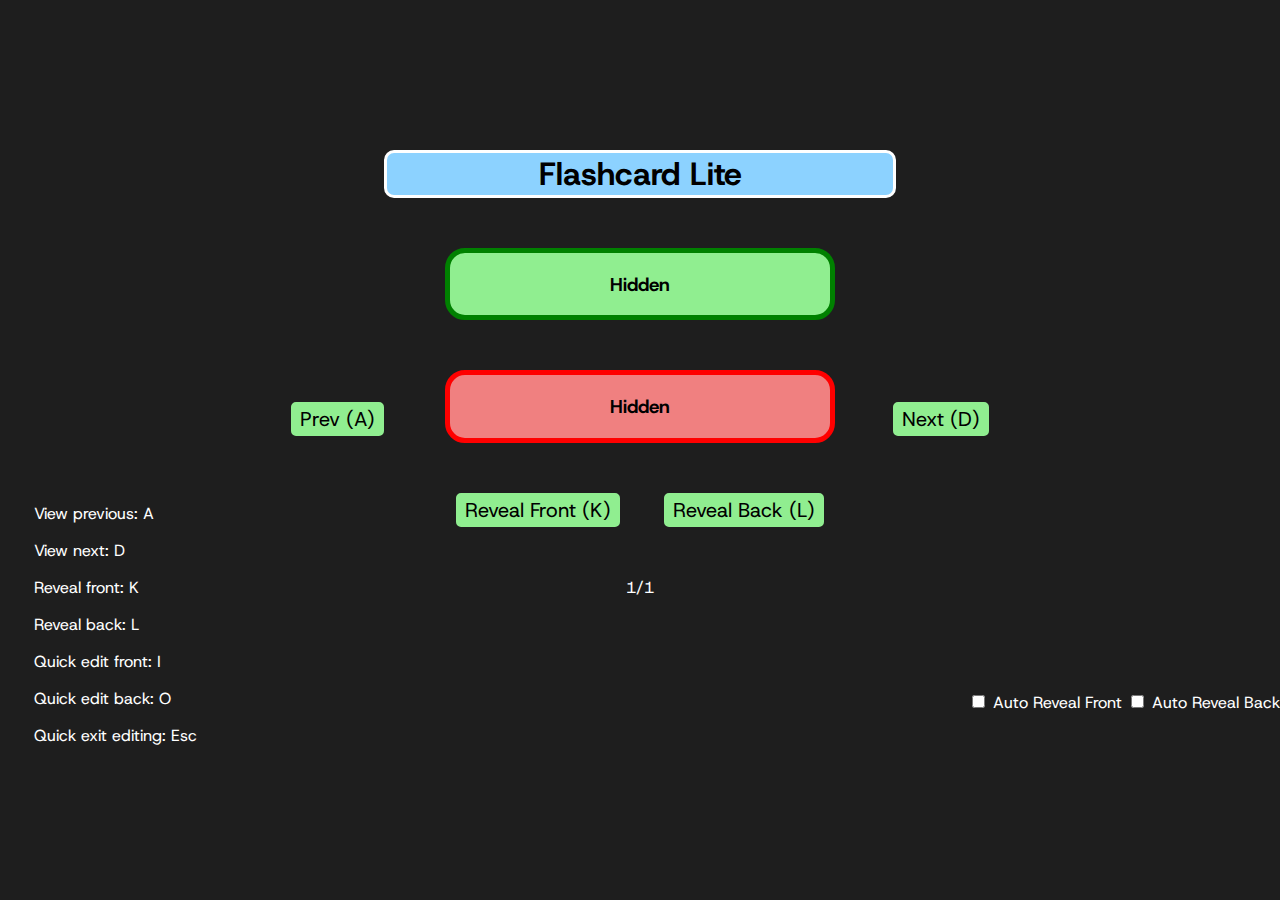
<file: index.html>
<!DOCTYPE html>
<html lang="en">
<head>
    <meta charset="UTF-8">
    <title>Flashcard</title>
    <link href="style.css" rel="stylesheet" type="text/css">
    <link rel="preconnect" href="https://fonts.googleapis.com">
    <link rel="preconnect" href="https://fonts.gstatic.com" crossorigin>
    <link href="https://fonts.googleapis.com/css2?family=Host+Grotesk:ital,wght@0,300..800;1,300..800&display=swap"
          rel="stylesheet">
</head>

<body>
<h1 class="title"> Flashcard Lite </h1>

<div class="front">
    <h3>Hidden</h3>
</div>

<div class="autoRevealCheckboxes">
    <input type="checkbox" id="autoFront">
    <label for="autoFront">Auto Reveal Front</label>
    <input type="checkbox" id="autoBack">
    <label for="autoBack">Auto Reveal Back</label>
</div>

<div class="hotkeys">
    <p>View previous: A</p>
    <p>View next: D</p>
    <p>Reveal front: K</p>
    <p>Reveal back: L</p>
    <p>Quick edit front: I</p>
    <p>Quick edit back: O</p>
    <p>Quick exit editing: Esc</p>
</div>

<div class="back">
    <h3>Hidden</h3>
</div>

<div class="revealButton">
    <button id="revealFrontButton">Reveal Front (K)</button>
    <button id="revealBackButton">Reveal Back (L)</button>
</div>

<div class="traversalButton">
    <button id="prevButton">Prev (A)</button>
    <button id="nextButton">Next (D)</button>
</div>
<div class="tracker">
    <p id="cardTracker">1/1</p>
</div>
<script src="script.js"></script>
</body>
</html>
</file>
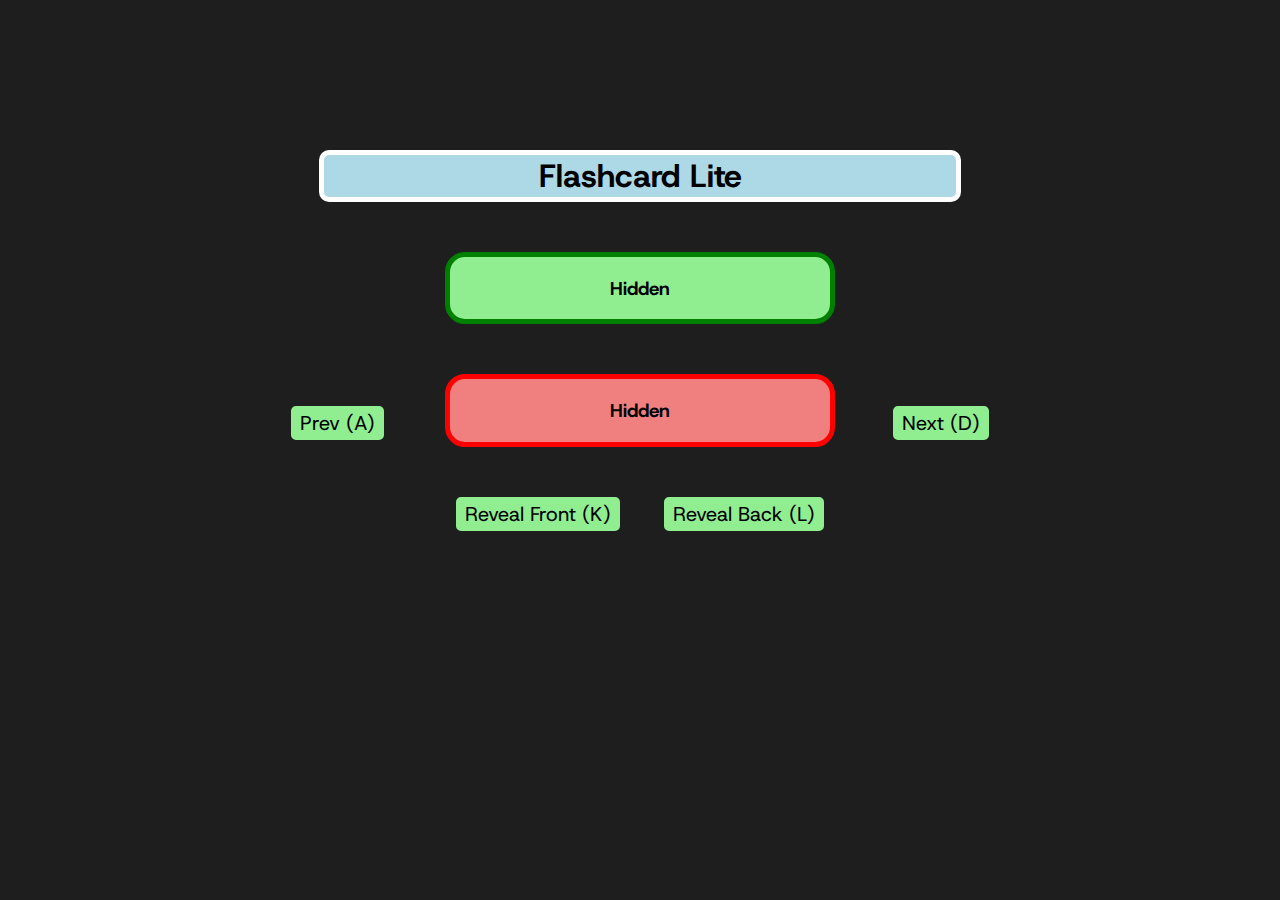
<file: web/index.html>
<!DOCTYPE html>
<html lang="en">
<head>
    <meta charset="UTF-8">
    <title>Flashcard</title>
    <link href="style.css" rel="stylesheet" type="text/css">
    <link rel="preconnect" href="https://fonts.googleapis.com">
    <link rel="preconnect" href="https://fonts.gstatic.com" crossorigin>
    <link href="https://fonts.googleapis.com/css2?family=Host+Grotesk:ital,wght@0,300..800;1,300..800&display=swap"
          rel="stylesheet">
</head>

<body>
<h1 class="title"> Flashcard Lite </h1>
<div class="front">
    <h3>Hidden</h3>
</div>
<div class="back">
    <h3>Hidden</h3>
</div>
<div class="revealButton">
    <button id="revealFrontButton">Reveal Front (K)</button>
    <button id="revealBackButton">Reveal Back (L)</button>
</div>

<div class="travelButton">
    <button id="prevButton">Prev (A)</button>
    <button id="nextButton">Next (D)</button>
</div>
<script src="script.js"></script>
</body>
</html>
</file>
<file: style.css>
body {
    background-color: #1E1E1E;
}

.title {
    border-radius:10px;
    border: solid 3px white;
    width: 40%;
    margin:auto;
    margin-top:150px;
    text-align:center;
    font-family: "Host Grotesk", serif;
    background-color: #8cd2ff;
}

.front {
    display:flex;
    align-items: center;
    justify-content:center;
    min-height:60px;
    border-radius:20px;
    border:solid 5px green;
    width: 30%;
    margin:auto;
    margin-top: 50px;
    font-family: "Host Grotesk", serif;
    background-color: lightgreen;
    overflow:auto;
}

.back {
    display:flex;
    align-items: center;
    justify-content:center;
    min-height:60px;
    border-radius:20px;
    border:solid 5px red;
    width: 30%;
    margin:auto;
    margin-top: 50px;
    font-family: "Host Grotesk", serif;
    background-color: lightcoral;
    overflow:auto;
}

.revealButton {
    text-align:center;
    margin-top: 50px;
}

.hotkeys {
    position:absolute;
    color:white;
    font-family: "Host Grotesk", serif;
    margin-top:13%;
    margin-left:2%;
}

button {
    border-radius:5px;
    font-family: "Host Grotesk", serif;
    font-size: 20px;
    border: solid 3px lightgreen;
    background-color: lightgreen;
    margin-right:20px;
    margin-left: 20px;
}

.traversalButton {
    position: relative;
    top: -125px;
    text-align:center;
}

#prevButton {
    margin-right:20%;
}

#nextButton {
    margin-left:20%;
}

.tracker {
    display:grid;
    place-items: center;
    color:white;
    font-family: "Host Grotesk", serif;
}

button:hover {
    transform: scale(1.1);
}

button:active {
    transform:scale(1.0);
}

.autoRevealCheckboxes {
    position:absolute;
    color:white;
    font-family: "Host Grotesk", serif;
    margin-left:75%;
    margin-top:29%;
}
</file>
<file: web/style.css>
body {
    background-color: #1E1E1E;
}

.title {
    border-radius:10px;
    border: solid 5px white;
    width: 50%;
    margin:auto;
    margin-top:150px;
    text-align:center;
    font-family: "Host Grotesk", serif;
    background-color: lightblue;
}

.front {
    display:flex;
    align-items: center;
    justify-content:center;
    min-height:60px;
    border-radius:20px;
    border:solid 5px green;
    width: 30%;
    margin:auto;
    margin-top: 50px;
    font-family: "Host Grotesk", serif;
    background-color: lightgreen;
}

.back {
    display:flex;
    align-items: center;
    justify-content:center;
    min-height:60px;
    border-radius:20px;
    border:solid 5px red;
    width: 30%;
    margin:auto;
    margin-top: 50px;
    font-family: "Host Grotesk", serif;
    background-color: lightcoral;
}

.revealButton {
    text-align:center;
    margin-top: 50px;
}

button {
    border-radius:5px;
    font-family: "Host Grotesk", serif;
    font-size: 20px;
    border: solid 3px lightgreen;
    background-color: lightgreen;
    margin-right:20px;
    margin-left: 20px;
}

.travelButton {
    position: relative;
    top: -125px;
    text-align:center;
}

#prevButton {
    margin-right:20%;
}

#nextButton {
    margin-left:20%;
}

button:hover {
    transform: scale(1.1);
}

button:active {
    transform:scale(1.0);
}
</file>
